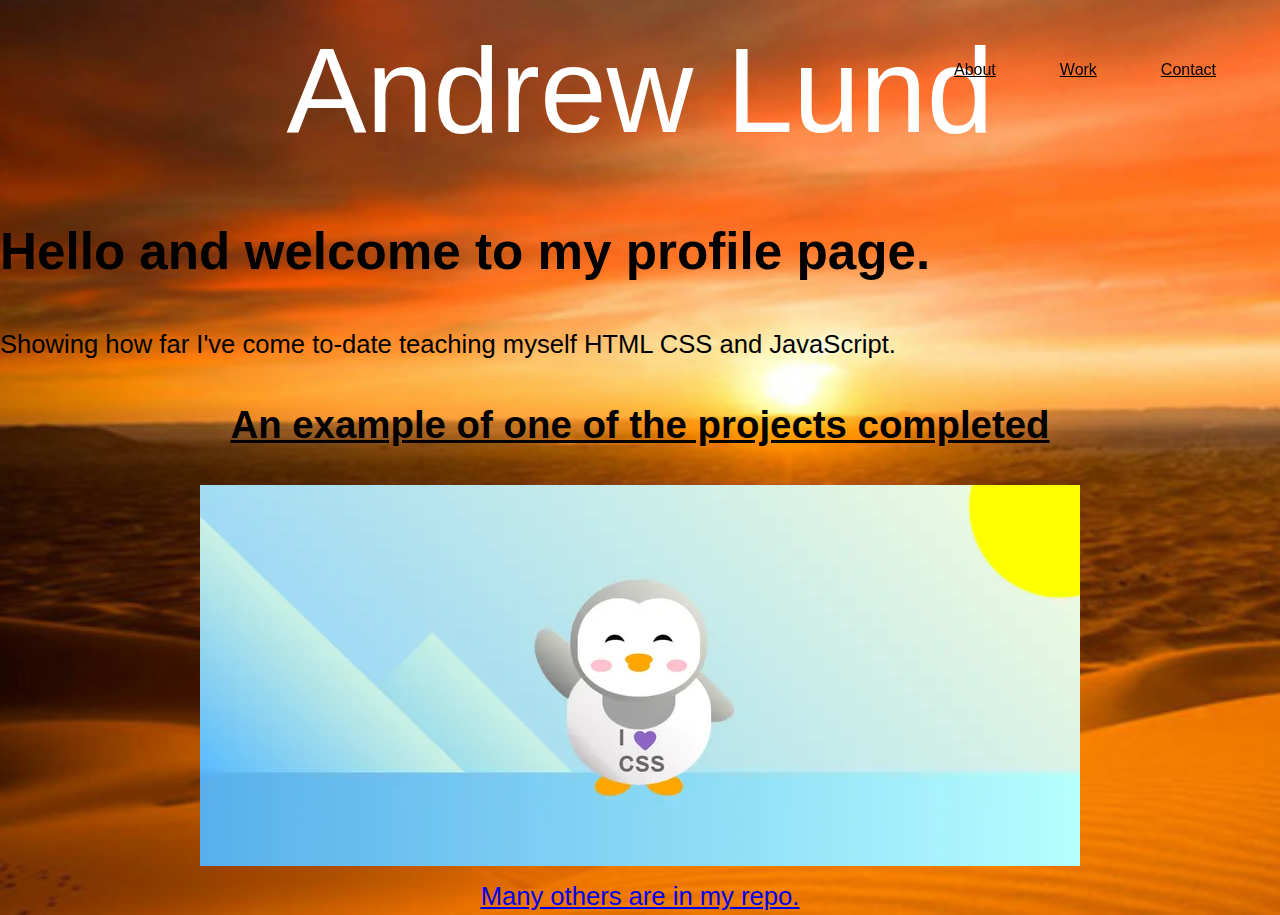
<file: Andy Lund Profile/index.html>
<!DOCTYPE html>
<html lang="en">
  <head>
  <meta charset="UTF-8">
  <meta name="viewport" content="width=device-width, initial-scale=1.0">
  <title>Andy Lund // Web Developer</title>
  <link rel="stylesheet" href="styles.css">
</head>
<body>
  <nav id="navbar" class="nav">
    <ul class="nav-list">
      <li>
        <a href="#welcome-section">About</a>
      </li>
      <li>
        <a href="#projects">Work</a>
      </li>
      <li>
        <a href="#contact">Contact</a>
      </li>
    </ul>
  </nav>
  <heading class="main-head">Andrew Lund</heading>
  <section id="welcome-section">
    <h1>Hello and welcome to my profile page.</h1>
    <p>Showing how far I've come to-date teaching myself HTML CSS and JavaScript.</p>
  </section>
  <section id="projects">
    <h2>An example of one of the projects completed</h2>
    <div class="project-tile">
      <img src="./images.jpg/v4u8ji8ygmszunmyy1uh.jpg" alt="Penguin">
      </div>
      <div><a id="profile-link" target="_blank" href="https://github.com/andrewplund/freeCodeCamp.git">Many others are in my repo.</a>
      </div>
  </section>
</body>
</html>
</file>
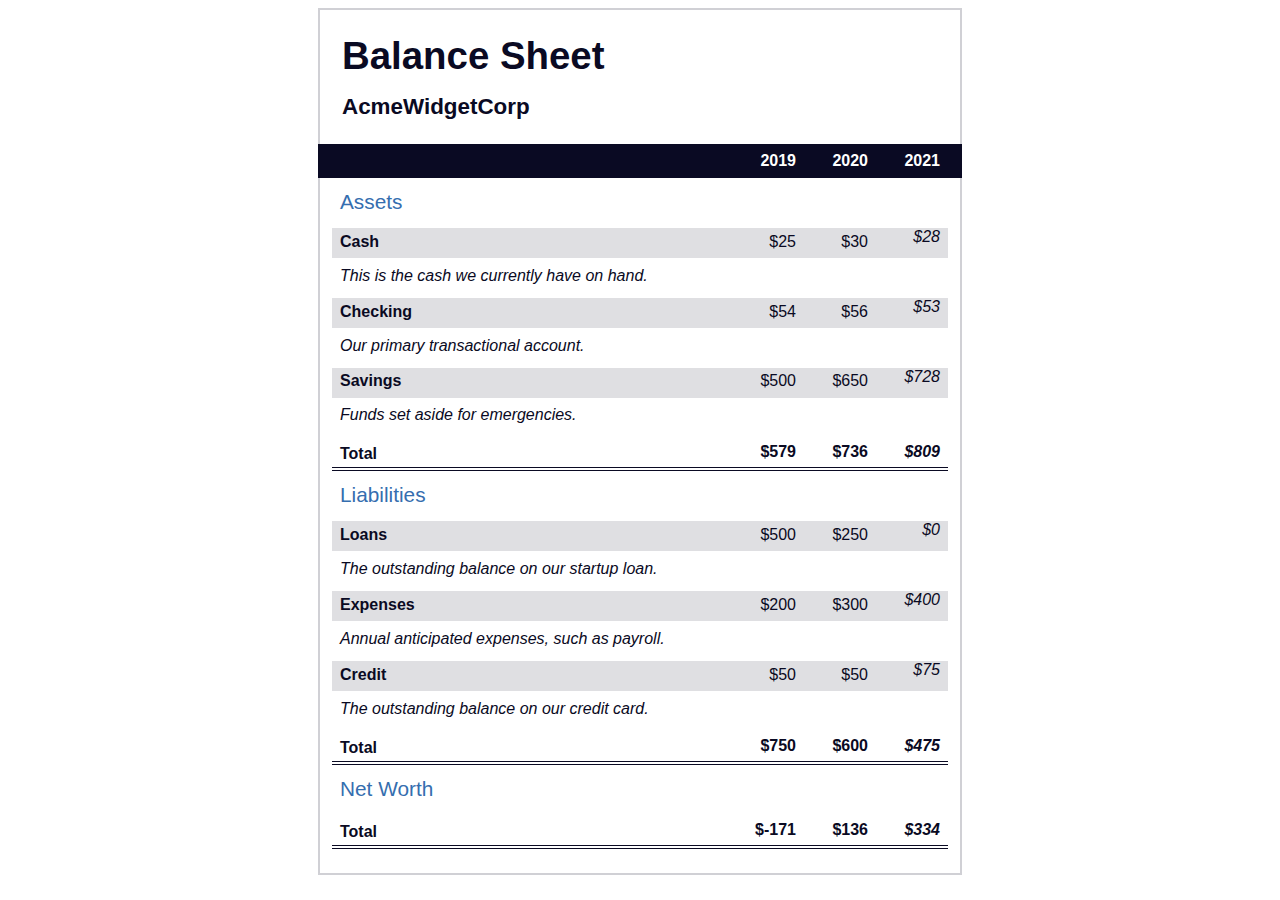
<file: Balance Sheet/index.html>
<!DOCTYPE html>
<html lang="en">
  <head>
    <meta charset="UTF-8">
    <meta name="viewport" content="width=device-width, initial-scale=1.0">
    <title>Balance Sheet</title>
    <link rel="stylesheet" href="./styles.css">
  </head>
  <body>
    <main>
      <section>
        <h1>
          <span class="flex">
            <span>AcmeWidgetCorp</span>
            <span>Balance Sheet</span>
          </span>
        </h1>
        <div id="years" aria-hidden="true">
          <span class="year">2019</span>
          <span class="year">2020</span>
          <span class="year">2021</span>
        </div>
        <div class="table-wrap">
          <table>
            <caption>Assets</caption>
            <thead>
              <tr>
                <td></td>
                <th><span class="sr-only year">2019</span></th>
                <th><span class="sr-only year">2020</span></th>
                <th class="current"><span class="sr-only year">2021</span></th>
              </tr>
            </thead>
            <tbody>
              <tr class="data">
                <th>Cash <span class="description">This is the cash we currently have on hand.</span></th>
                <td>$25</td>
                <td>$30</td>
                <td class="current">$28</td>
              </tr>
              <tr class="data">
                <th>Checking <span class="description">Our primary transactional account.</span></th>
                <td>$54</td>
                <td>$56</td>
                <td class="current">$53</td>
              </tr>
              <tr class="data">
                <th>Savings <span class="description">Funds set aside for emergencies.</span></th>
                <td>$500</td>
                <td>$650</td>
                <td class="current">$728</td>
              </tr>
              <tr class="total">
                <th>Total <span class="sr-only">Assets</span></th>
                <td>$579</td>
                <td>$736</td>
                <td class="current">$809</td>
              </tr>
            </tbody>
          </table>
          <table>
            <caption>Liabilities</caption>
            <thead>
              <tr>
              <td></td>
              <th><span class="sr-only">2019</span></th>
              <th><span class="sr-only">2020</span></th>
              <th><span class="sr-only">2021</span></th>
              </tr>
            </thead>
            <tbody>
              <tr class="data">
                <th>Loans <span class="description">The outstanding balance on our startup loan.</span></th>
                <td>$500</td>
                <td>$250</td>
                <td class="current">$0</td>
              </tr>
              <tr class="data">
                <th>Expenses <span class="description">Annual anticipated expenses, such as payroll.</span></th>
                <td>$200</td>
                <td>$300</td>
                <td class="current">$400</td>
              </tr>
              <tr class="data">
                <th>Credit <span class="description">The outstanding balance on our credit card.</span></th>
                <td>$50</td>
                <td>$50</td>
                <td class="current">$75</td>
              </tr>
              <tr class="total">
                <th>Total <span class="sr-only">Liabilities</span></th>
                <td>$750</td>
                <td>$600</td>
                <td class="current">$475</td>
              </tr>
            </tbody>
          </table>
          <table>
            <caption>Net Worth</caption>
            <thead>
              <tr>
              <td></td>
              <th><span class="sr-only">2019</span></th>
              <th><span class="sr-only">2020</span></th>
              <th><span class="sr-only">2021</span></th>
              </tr>
            </thead>
            <tbody>
              <tr class="total">
                <th>Total <span class="sr-only">Net Worth</span></th>
                <td>$-171</td>
                <td>$136</td>
                <td class="current">$334</td>
              </tr>
            </tbody>
          </table>
        </div>
      </section>
    </main>
  </body>
</html>
</file>
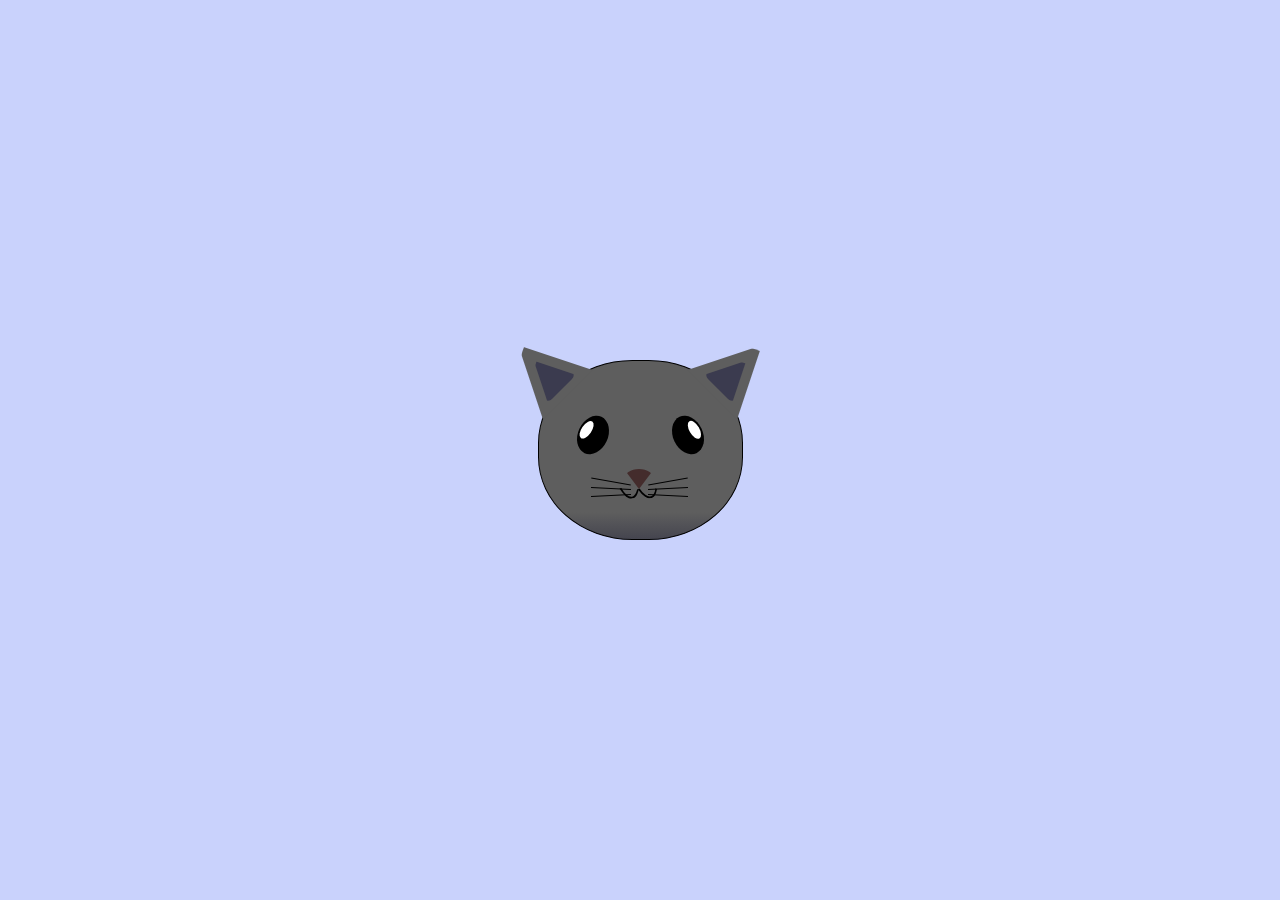
<file: Cat Painting/index.html>
<!DOCTYPE html>
<html lang="en">
<head>
    <meta charset="UTF-8">
    <title>fCC Cat Painting</title>
    <link rel="stylesheet" href="./styles.css">
</head>
<body>
    <main>
      <div class="cat-head">
        <div class="cat-ears">
          <div class="cat-left-ear">
            <div class="cat-left-inner-ear"></div>
          </div>
          <div class="cat-right-ear">
            <div class="cat-right-inner-ear"></div>
          </div>
        </div>

        <div class="cat-eyes">
          <div class="cat-left-eye">
            <div class="cat-left-inner-eye"></div>
          </div>
          <div class="cat-right-eye">
            <div class="cat-right-inner-eye"></div>
          </div>
        </div>
        
        <div class="cat-nose"></div>

        <div class="cat-mouth">
          <div class="cat-mouth-line-left"></div>
          <div class="cat-mouth-line-right"></div>
        </div>

        <div class="cat-whiskers">
          <div class="cat-whiskers-left">
            <div class="cat-whisker-left-top"></div>
            <div class="cat-whisker-left-middle"></div>
            <div class="cat-whisker-left-bottom"></div>
          </div>
          <div class="cat-whiskers-right">
            <div class="cat-whisker-right-top"></div>
            <div class="cat-whisker-right-middle"></div>
            <div class="cat-whisker-right-bottom"></div>
          </div>
        </div>

      </div>
    </main>
</body>
</html>
</file>
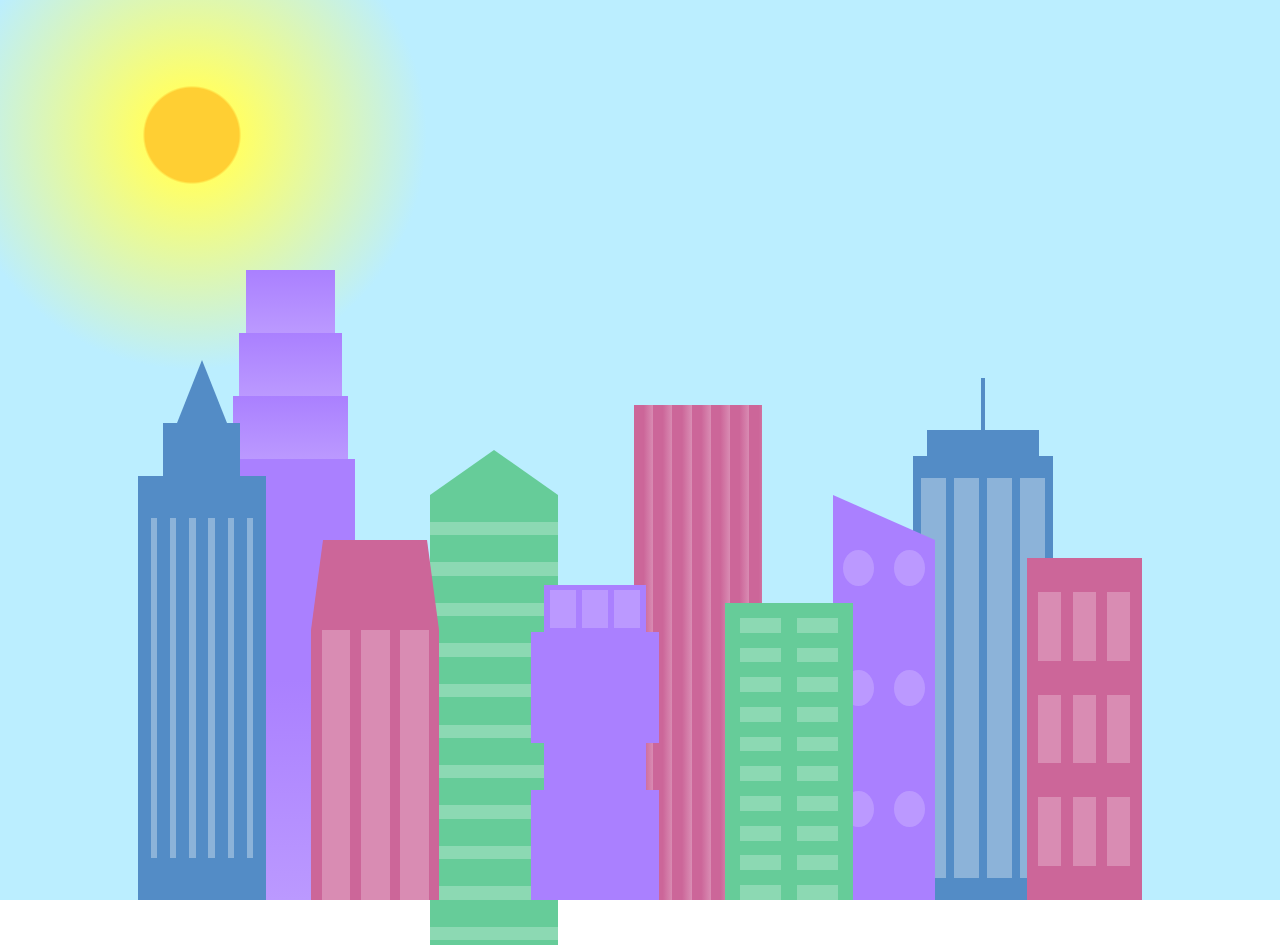
<file: City Skyline/index.html>
<!DOCTYPE html>
<html lang="en">    
  <head>
    <meta charset="UTF-8">
    <title>City Skyline</title>
    <link href="styles.css" rel="stylesheet" />   
  </head>

  <body>
    <div class="background-buildings sky">
      <div></div>
      <div></div>
      <div class="bb1 building-wrap">
        <div class="bb1a bb1-window"></div>
        <div class="bb1b bb1-window"></div>
        <div class="bb1c bb1-window"></div>
        <div class="bb1d"></div>
      </div>
      <div class="bb2">
        <div class="bb2a"></div>
        <div class="bb2b"></div>
      </div>
      <div class="bb3"></div>
      <div></div>
      <div class="bb4 building-wrap">
        <div class="bb4a"></div>
        <div class="bb4b"></div>
        <div class="bb4c window-wrap">
          <div class="bb4-window"></div>
          <div class="bb4-window"></div>
          <div class="bb4-window"></div>
          <div class="bb4-window"></div>
        </div>
      </div>
      <div></div>
      <div></div>
    </div>

    <div class="foreground-buildings">
      <div></div>
      <div></div>
      <div class="fb1 building-wrap">
        <div class="fb1a"></div>
        <div class="fb1b"></div>
        <div class="fb1c"></div>
      </div>
      <div class="fb2">
        <div class="fb2a"></div>
        <div class="fb2b window-wrap">
          <div class="fb2-window"></div>
          <div class="fb2-window"></div>
          <div class="fb2-window"></div>
        </div>
      </div>
      <div></div>
      <div class="fb3 building-wrap">
        <div class="fb3a window-wrap">
          <div class="fb3-window"></div>
          <div class="fb3-window"></div>
          <div class="fb3-window"></div>
        </div>
        <div class="fb3b"></div>
        <div class="fb3a"></div>
        <div class="fb3b"></div>
      </div>
      <div class="fb4">
        <div class="fb4a"></div>
        <div class="fb4b">
          <div class="fb4-window"></div>
          <div class="fb4-window"></div>
          <div class="fb4-window"></div>
          <div class="fb4-window"></div>
          <div class="fb4-window"></div>
          <div class="fb4-window"></div>
        </div>
      </div>
      <div class="fb5"></div>
      <div class="fb6"></div>
      <div></div>
      <div></div>
    </div>
  </body>
</html>
</file>
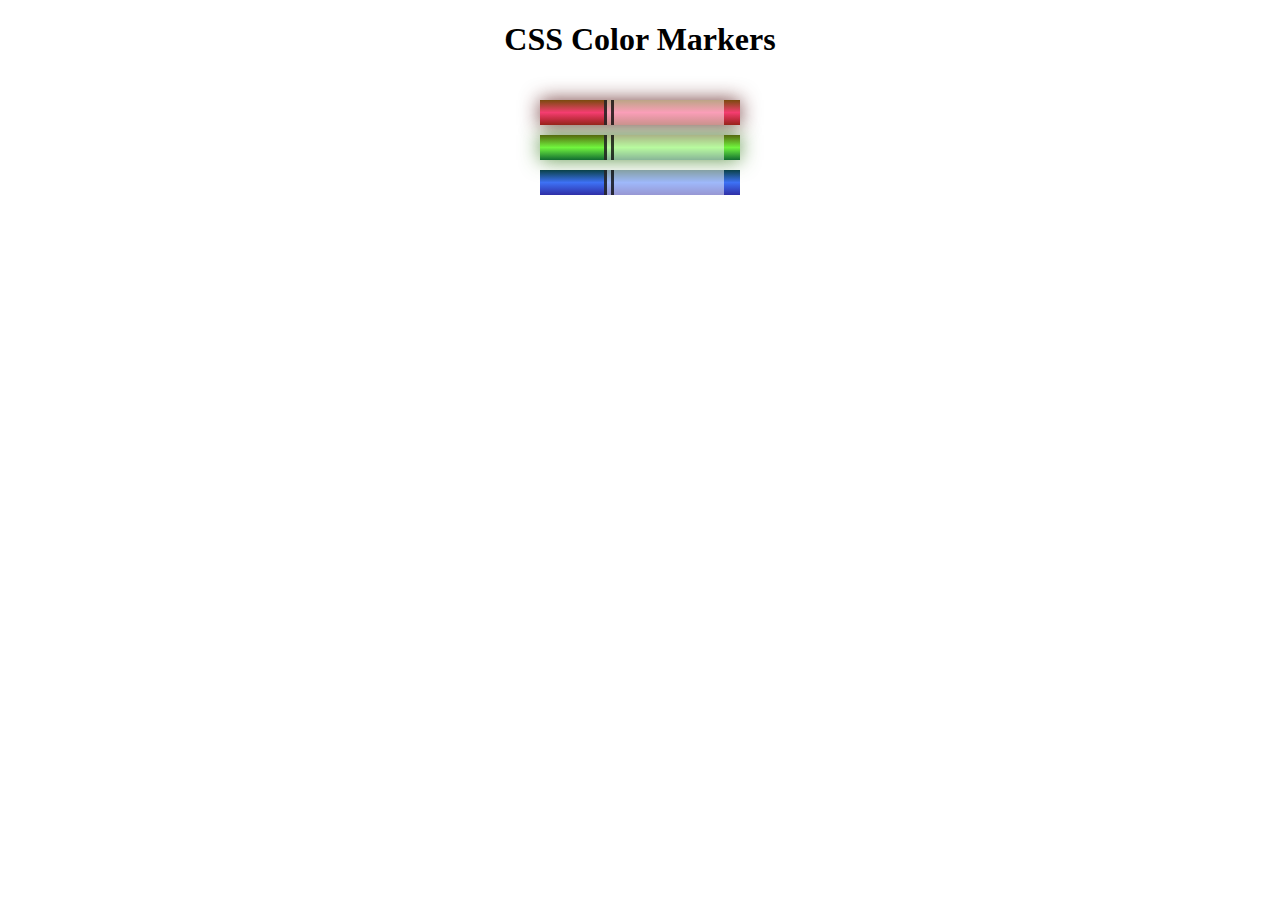
<file: Colored Markers/index.html>
<!DOCTYPE html>
<html lang="en">
  <head>
    <meta charset="utf-8">
    <meta name="viewport" content="width=device-width, initial-scale=1.0">
    <title>Colored Markers</title>
    <link rel="stylesheet" href="styles.css">
  </head>
  <body>
    <h1>CSS Color Markers</h1>
    <div class="container">
      <div class="marker red">
        <div class="cap"></div>
        <div class="sleeve"></div>
      </div>
      <div class="marker green">
        <div class="cap"></div>
        <div class="sleeve"></div>
      </div>
      <div class="marker blue">
        <div class="cap"></div>
        <div class="sleeve"></div>
      </div>
    </div>
  </body>
</html>
</file>
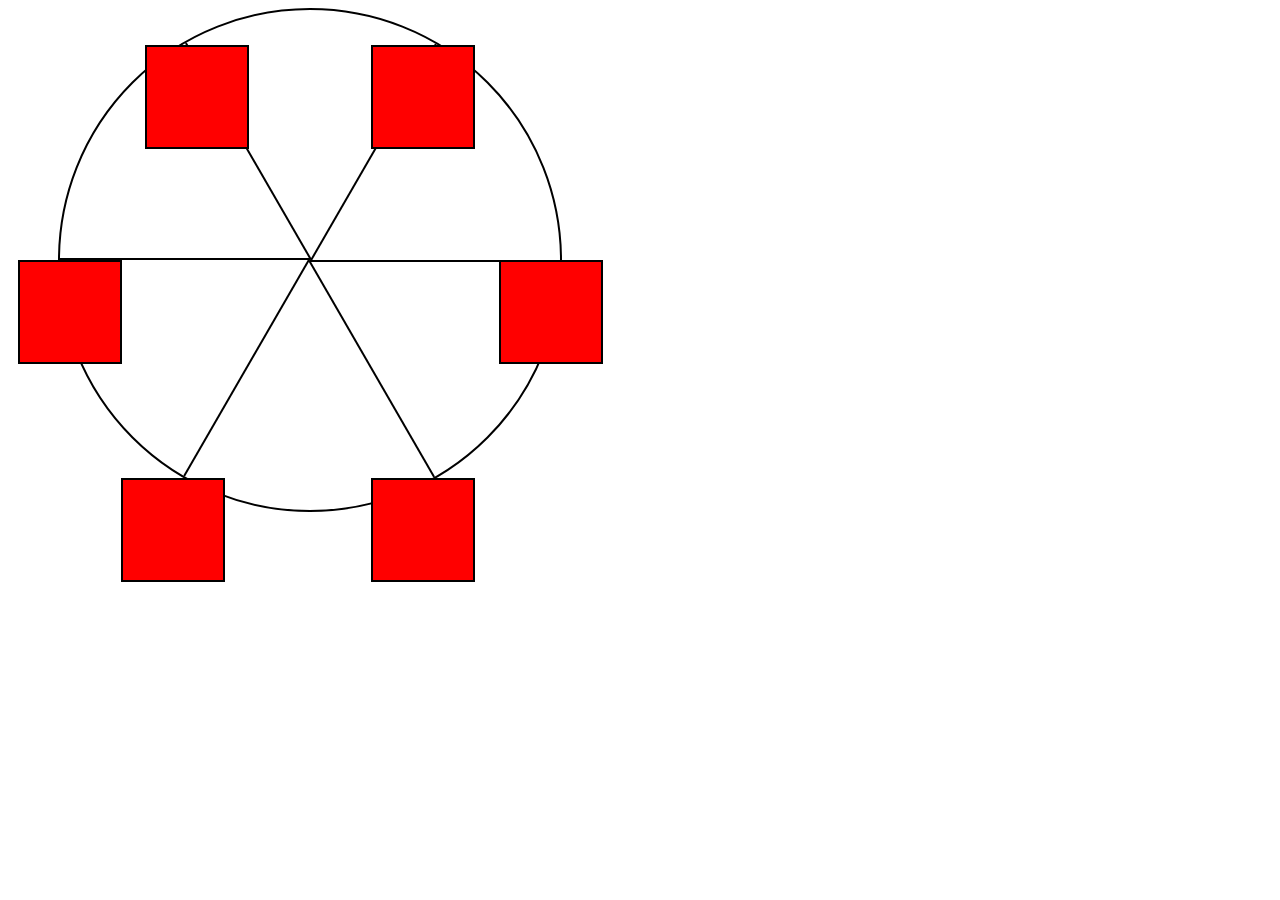
<file: Ferris Wheel/index.html>
<!DOCTYPE html>
<html lang="en">
  <head>
    <meta charset="UTF-8">
    <title>Ferris Wheel</title>
    <link rel="stylesheet" href="./styles.css">
  </head>
  <body>
    <div class="wheel">
      <span class="line"></span>
      <span class="line"></span>
      <span class="line"></span>
      <span class="line"></span>
      <span class="line"></span>
      <span class="line"></span>

      <div class="cabin"></div>
      <div class="cabin"></div>
      <div class="cabin"></div>
      <div class="cabin"></div>
      <div class="cabin"></div>
      <div class="cabin"></div>
    </div>
  </body>
</html>
</file>
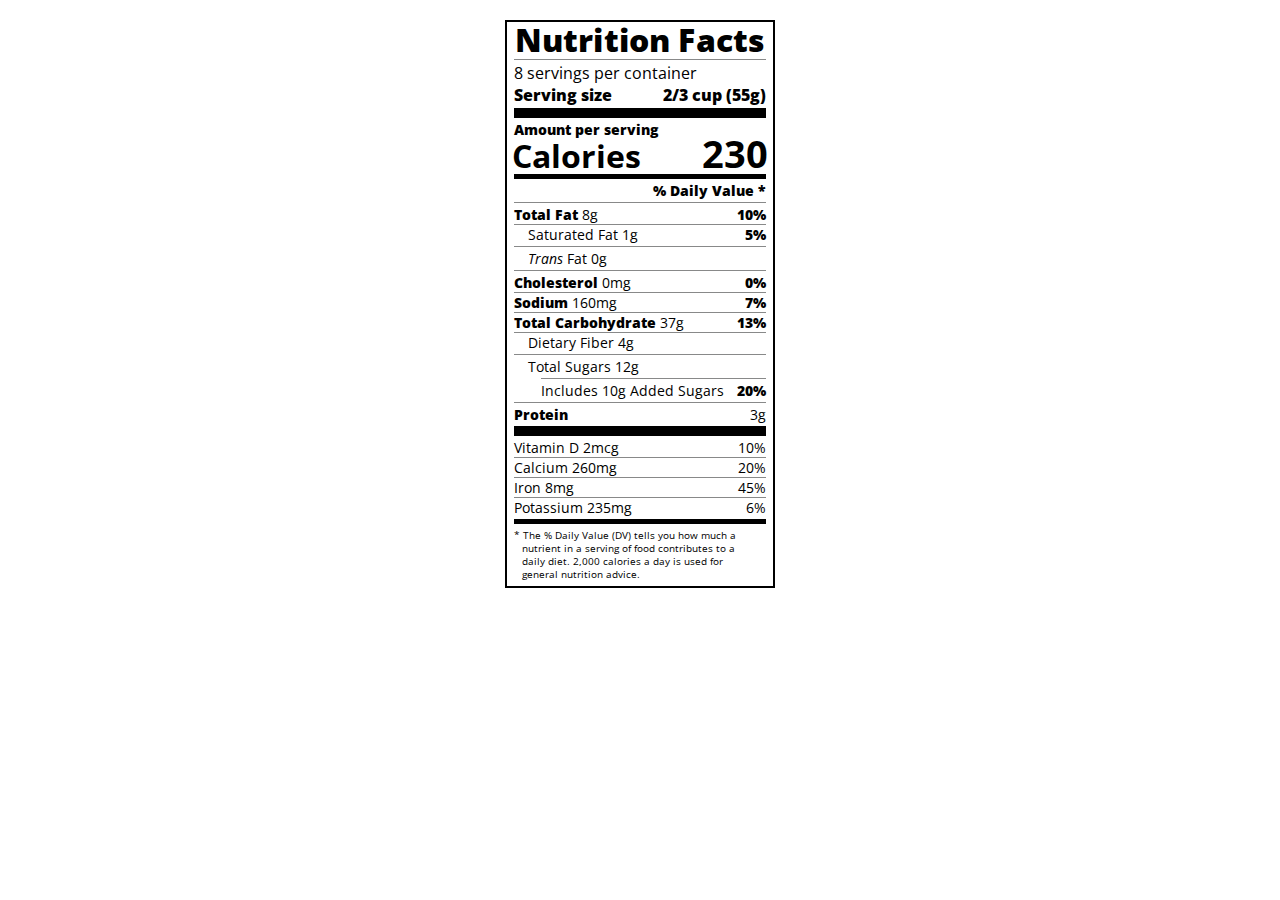
<file: Nutrition Label/index.html>
<!DOCTYPE html>
<html lang="en">

<head>
  <meta charset="UTF-8">
  <title>Nutrition Label</title>
  <link href="https://fonts.googleapis.com/css?family=Open+Sans:400,700,800" rel="stylesheet">
  <link href="./styles.css" rel="stylesheet">
</head>

<body>
  <div class="label">
    <header>
      <h1 class="bold">Nutrition Facts</h1>
      <div class="divider"></div>
      <p>8 servings per container</p>
      <p class="bold">Serving size <span>2/3 cup (55g)</span></p>
    </header>
    <div class="divider large"></div>
    <div class="calories-info">
      <div class="left-container">
        <h2 class="bold small-text">Amount per serving</h2>
        <p>Calories</p>
      </div>
      <span>230</span>
    </div>
    <div class="divider medium"></div>
    <div class="daily-value small-text">
      <p class="bold right no-divider">% Daily Value *</p>
      <div class="divider"></div>
      <p><span><span class="bold">Total Fat</span> 8g</span> <span class="bold">10%</span></p>
      <p class="indent no-divider">Saturated Fat 1g <span class="bold">5%</span></p>
      <div class="divider"></div>
      <p class="indent no-divider"><span><i>Trans</i> Fat 0g</span></p>
      <div class="divider"></div>
      <p><span><span class="bold">Cholesterol</span> 0mg</span> <span class="bold">0%</span></p>
      <p><span><span class="bold">Sodium</span> 160mg</span> <span class="bold">7%</span></p>
      <p><span><span class="bold">Total Carbohydrate</span> 37g</span> <span class="bold">13%</span></p>
      <p class="indent no-divider">Dietary Fiber 4g</p>
      <div class="divider"></div>
      <p class="indent no-divider">Total Sugars 12g</p>
      <div class="divider double-indent"></div>
      <p class="double-indent no-divider">Includes 10g Added Sugars <span class="bold">20%</span>
      <div class="divider"></div>
      <p class="no-divider"><span class="bold">Protein</span> 3g</p>
      <div class="divider large"></div>
      <p>Vitamin D 2mcg <span>10%</span></p>
      <p>Calcium 260mg <span>20%</span></p>
      <p>Iron 8mg <span>45%</span></p>
      <p class="no-divider">Potassium 235mg <span>6%</span></p>
    </div>
    <div class="divider medium"></div>
    <p class="note">* The % Daily Value (DV) tells you how much a nutrient in a serving of food contributes to a daily
      diet. 2,000 calories a day is used for general nutrition advice.</p>
  </div>
</body>
</html>
</file>
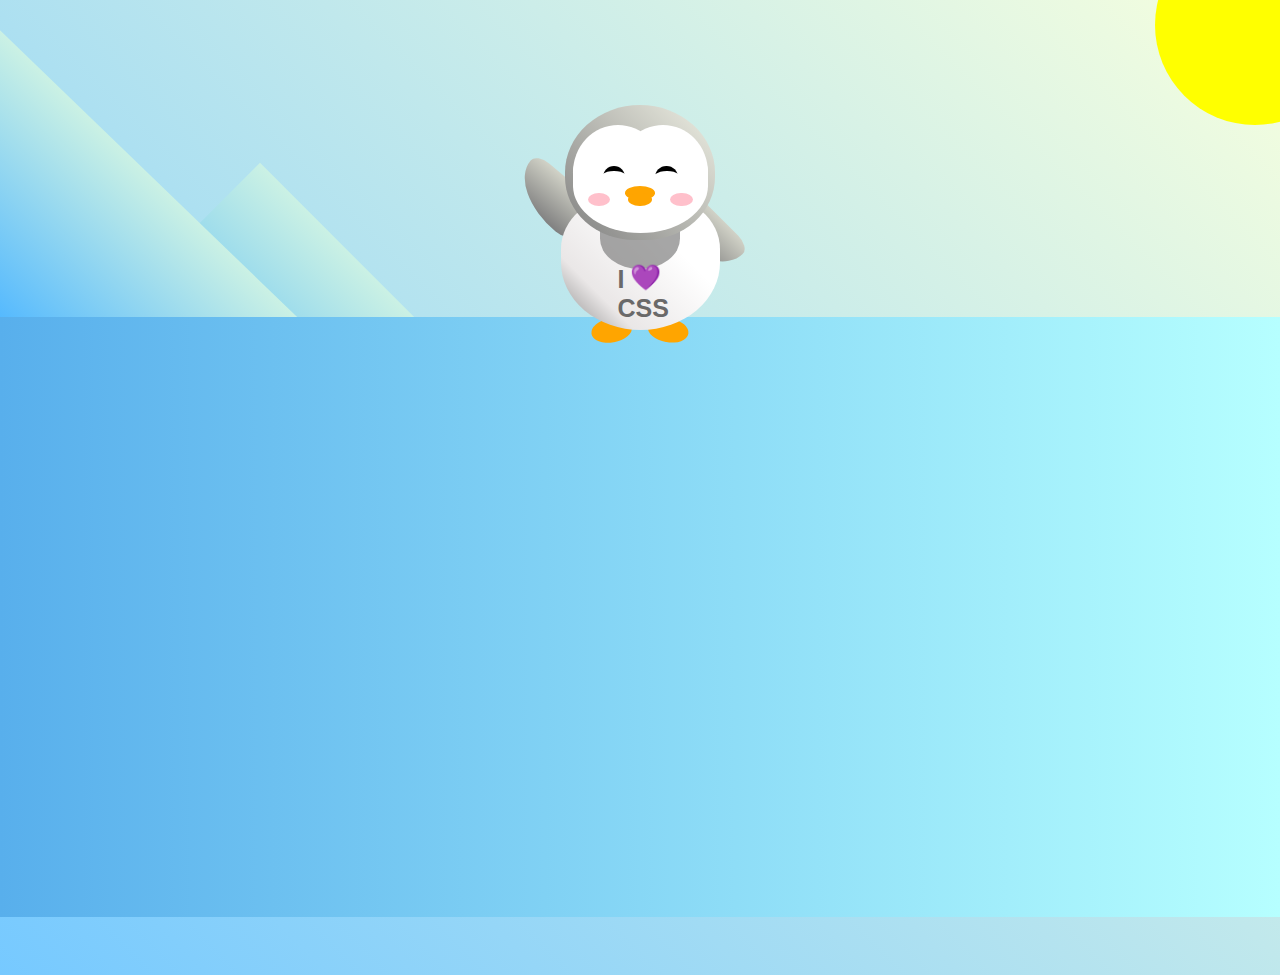
<file: Penguin/index.html>
<!DOCTYPE html>
<html lang="en">
  <head>
    <meta charset="UTF-8" />
    <link rel="stylesheet" href="./styles.css" />
    <title>Penguin</title>
    <meta name="viewport" content="width=device-width, initial-scale=1.0" />
  </head>

  <body>
    <div class="left-mountain"></div>
    <div class="back-mountain"></div>
    <div class="sun"></div>
    <div class="penguin">
      <div class="penguin-head">
        <div class="face left"></div>
        <div class="face right"></div>
        <div class="chin"></div>
        <div class="eye left">
          <div class="eye-lid"></div>
        </div>
        <div class="eye right">
          <div class="eye-lid"></div>
        </div>
        <div class="blush left"></div>
        <div class="blush right"></div>
        <div class="beak top"></div>
        <div class="beak bottom"></div>
      </div>
      <div class="shirt">
        <div>💜</div>
        <p>I CSS</p>
      </div> 
      <div class="penguin-body">
        <div class="arm left"></div>
        <div class="arm right"></div>
        <div class="foot left"></div>
        <div class="foot right"></div>
      </div>
    </div>

    <div class="ground"></div>
  </body>
</html>
</file>
<file: Andy Lund Profile/styles.css>
body {
  font-family: Arial, Helvetica, sans-serif;
  font-size: 1.6rem;
  line-height: 1.5;
  text-align: center;
  color: black;
  margin: 0;
}

.nav-list {
  display: flex;
  margin-right: 2rem;
  list-style: none;
  justify-content: space-between;
}
.nav {
  display: flex;
  justify-content: flex-end;
  position: fixed;
  top: 0;
  left: 0;
  width: 100%;
  z-index: 10;
  flex-wrap: nowrap;
  flex-direction: row;
}
.nav-list a {
  display: inline-block;
  font-size: 16px;
  padding: 2rem;
  color: black;
}

.nav-list a:hover {
  background: grey;
}

#welcome-section {
  text-align: left;
}
html {
  min-height: 100%;
  background-image: url(./images.jpg/Desert-Safari-over-Sunset-and-Beach.jpg);
  background-size: cover;
}
.main-head {
  margin: 100px;
  font-size: 120px;
  color: white;
}
#projects {
  text-decoration: underline;
}
@media screen and (max-width: 600px) {
  body {
    background-color: olive;
  }
}
</file>
<file: Balance Sheet/styles.css>
span[class~="sr-only"] {
  border: 0 !important;
  clip: rect(1px, 1px, 1px, 1px) !important;
  clip-path: inset(50%) !important;
  height: 1px !important;
  width: 1px !important;
  position: absolute !important;
  overflow: hidden !important;
  white-space: nowrap !important;
  padding: 0 !important;
  margin: -1px !important;
}

html {
  box-sizing: border-box;
}

body {
  font-family: sans-serif;
  color: #0a0a23;
}

h1 {
  max-width: 37.25rem;
  margin: 0 auto;
  padding: 1.5rem 1.25rem;
}

h1 .flex {
  display: flex;
  flex-direction: column-reverse;
  gap: 1rem;
}

h1 .flex span:first-of-type {
  font-size: 0.7em;
}

h1 .flex span:last-of-type {
  font-size: 1.2em;
}

section {
  max-width: 40rem;
  margin: 0 auto;
  border: 2px solid #d0d0d5;
}

#years {
  display: flex;
  justify-content: flex-end;
  position: sticky;
  z-index: 999;
  top: 0;
  background: #0a0a23;
  color: #fff;
  padding: 0.5rem calc(1.25rem + 2px) 0.5rem 0;
  margin: 0 -2px;
}

#years span[class] {
  font-weight: bold;
  width: 4.5rem;
  text-align: right;
}

.table-wrap {
  padding: 0 0.75rem 1.5rem 0.75rem;
}

table {
  border-collapse: collapse;
  border: 0;
  width: 100%;
  position: relative;
  margin-top: 3rem;
}

table caption {
  color: #356eaf;
  font-size: 1.3em;
  font-weight: normal;
  position: absolute;
  top: -2.25rem;
  left: 0.5rem;
}

tbody td {
  width: 100vw;
  min-width: 4rem;
  max-width: 4rem;
}

tbody th {
  width: calc(100% - 12rem);
}

tr[class="total"] {
  border-bottom: 4px double #0a0a23;
  font-weight: bold;
}

tr[class="total"] th {
  text-align: left;
  padding: 0.5rem 0 0.25rem 0.5rem;
}

tr.total td {
  text-align: right;
  padding: 0 0.25rem;
}

tr.total td:nth-of-type(3) {
  padding-right: 0.5rem;
}

tr.total:hover {
  background-color: #99c9ff;
}

td.current {
  font-style: italic;
}

tr.data {
  background-image: linear-gradient(to bottom, #dfdfe2 1.845rem, white 1.845rem);
}

tr.data th {
  text-align: left;
  padding-top: 0.3rem;
  padding-left: 0.5rem;
}

tr.data th .description {
  display: block;
  font-weight: normal;
  font-style: italic;
  padding: 1rem 0 0.75rem;
  margin-right: -13.5rem;
}

tr.data td {
  vertical-align: top;
  text-align: right;
  padding: 0.3rem 0.25rem 0; 
}
tr.data td:last-of-type {
  padding: 0 0.5rem 0 0;
  }
</file>
<file: Cat Painting/styles.css>
* {
  box-sizing: border-box;
}

body {
  background-color: #c9d2fc;
}

.cat-head {
  position: absolute;
  right: 0;
  left: 0;
  top: 0;
  bottom: 0;
  margin: auto;
  background: linear-gradient(#5e5e5e 85%, #45454f 100%);
  width: 205px;
  height: 180px;
  border: 1px solid #000;
  border-radius: 46%;
}

.cat-left-ear {
  position: absolute;
  top: -26px;
  left: -31px;
  z-index: 1;
  border-top-left-radius: 90px;
  border-top-right-radius: 10px;
  transform: rotate(-45deg);
  border-left: 35px solid transparent;
  border-right: 35px solid transparent;
  border-bottom: 70px solid #5e5e5e;
}

.cat-right-ear {
  position: absolute;
  top: -26px;
  left: 163px;
  z-index: 1;
  transform: rotate(45deg);
  border-top-left-radius: 90px;
  border-top-right-radius: 10px;
  border-left: 35px solid transparent;
  border-right: 35px solid transparent;
  border-bottom: 70px solid #5e5e5e;
}

.cat-left-inner-ear {
  position: absolute;
  top: 22px;
  left: -20px;
  border-top-left-radius: 90px;
  border-top-right-radius: 10px;
  border-bottom-right-radius: 40%;
  border-bottom-left-radius: 40%;
  border-left: 20px solid transparent;
  border-right: 20px solid transparent;
  border-bottom: 40px solid #3b3b4f;
}

.cat-right-inner-ear {
  position: absolute;
  top: 22px;
  left: -20px;
  border-top-left-radius: 90px;
  border-top-right-radius: 10px;
  border-bottom-right-radius: 40%;
  border-bottom-left-radius: 40%;
  border-left: 20px solid transparent;
  border-right: 20px solid transparent;
  border-bottom: 40px solid #3b3b4f;
}

.cat-left-eye {
  position: absolute;
  top: 54px;
  left: 39px;
  border-radius: 60%;
  transform: rotate(25deg);
  width: 30px;
  height: 40px;
  background-color: #000;
}

.cat-right-eye {
  position: absolute;
  top: 54px;
  left: 134px;
  border-radius: 60%;
  transform: rotate(-25deg);
  width: 30px;
  height: 40px;
  background-color: #000;
}

.cat-left-inner-eye {
  position: absolute;
  top: 8px;
  left: 2px;
  width: 10px;
  height: 20px;
  transform: rotate(10deg);
  background-color: #fff;
  border-radius: 60%;
}

.cat-right-inner-eye {
  position: absolute;
  top: 8px;
  left: 18px;
  transform: rotate(-5deg);
  width: 10px;
  height: 20px;
  background-color: #fff;
  border-radius: 60%;
}

.cat-nose {
  position: absolute;
  top: 108px;
  left: 85px;
  border-top-left-radius: 50%;
  border-bottom-right-radius: 50%;
  border-bottom-left-radius: 50%;
  transform: rotate(180deg);
  border-left: 15px solid transparent;
  border-right: 15px solid transparent;
  border-bottom: 20px solid #442c2c;
}

.cat-mouth div {
  width: 30px;
  height: 50px;
  border: 2px solid #000;
  border-radius: 190%/190px 150px 0 0;
  border-color: black transparent transparent transparent;
}

.cat-mouth-line-left {
  position: absolute;
  top: 88px;
  left: 74px;
  transform: rotate(170deg);
}

.cat-mouth-line-right {
  position: absolute;
  top: 88px;
  left: 91px;
  transform: rotate(165deg);
}

.cat-whiskers-left div {
  width: 40px;
  height: 1px;
  background-color: #000;
}

.cat-whiskers-right div {
  width: 40px;
  height: 1px;
  background-color: #000;
}

.cat-whisker-left-top {
  position: absolute;
  top: 120px;
  left: 52px;
  transform: rotate(10deg);
}

.cat-whisker-left-middle {
  position: absolute;
  top: 127px;
  left: 52px;
  transform: rotate(3deg);
}

.cat-whisker-left-bottom {
  position: absolute;
  top: 134px;
  left: 52px;
  transform: rotate(-3deg);
}

.cat-whisker-right-top {
  position: absolute;
  top: 120px;
  left: 109px;
  transform: rotate(-10deg);
}

.cat-whisker-right-middle {
  position: absolute;
  top: 127px;
  left: 109px;
  transform: rotate(-3deg);
}

.cat-whisker-right-bottom {
  position: absolute;
  top: 134px;
  left: 109px;
transform: rotate(3deg);  
}
</file>
<file: City Skyline/styles.css>
:root {
  --building-color1: #aa80ff;
  --building-color2: #66cc99;
  --building-color3: #cc6699;
  --building-color4: #538cc6;
  --window-color1: #bb99ff;
  --window-color2: #8cd9b3;
  --window-color3: #d98cb3;
  --window-color4: #8cb3d9;
}

* {
  box-sizing: border-box;
}

body {
  height: 100vh;
  margin: 0;
  overflow: hidden;
}

.background-buildings, .foreground-buildings {
  width: 100%;
  height: 100%;
  display: flex;
  align-items: flex-end;
  justify-content: space-evenly;
  position: absolute;
  top: 0;
}

.building-wrap {
  display: flex;
  flex-direction: column;
  align-items: center;
}

.window-wrap {
  display: flex;
  align-items: center;
  justify-content: space-evenly;
}

.sky {
  background: radial-gradient(
      closest-corner circle at 15% 15%,
      #ffcf33,
      #ffcf33 20%,
      #ffff66 21%,
      #bbeeff 100%
    );
}

/* BACKGROUND BUILDINGS - "bb" stands for "background building" */
.bb1 {
  width: 10%;
  height: 70%;
}

.bb1a {
  width: 70%;
}
  
.bb1b {
  width: 80%;
}
  
.bb1c {
  width: 90%;
}

.bb1d {
  width: 100%;
  height: 70%;
  background: linear-gradient(
      var(--building-color1) 50%,
      var(--window-color1)
    );
}

.bb1-window {
  height: 10%;
  background: linear-gradient(
      var(--building-color1),
      var(--window-color1)
    );
}

.bb2 {
  width: 10%;
  height: 50%;
}

.bb2a {
  border-bottom: 5vh solid var(--building-color2);
  border-left: 5vw solid transparent;
  border-right: 5vw solid transparent;
}

.bb2b {
  width: 100%;
  height: 100%;
  background: repeating-linear-gradient(
      var(--building-color2),
      var(--building-color2) 6%,
      var(--window-color2) 6%,
      var(--window-color2) 9%
    );
}

.bb3 {
  width: 10%;
  height: 55%;
  background: repeating-linear-gradient(
      90deg,
      var(--building-color3),
      var(--building-color3),
      var(--window-color3) 15%
    );
}

.bb4 {
  width: 11%;
  height: 58%;
}

.bb4a {
  width: 3%;
  height: 10%;
  background-color: var(--building-color4);
}

.bb4b {
  width: 80%;
  height: 5%;
  background-color: var(--building-color4);
}
  
.bb4c {
  width: 100%;
  height: 85%;
  background-color: var(--building-color4);
}

.bb4-window {
  width: 18%;
  height: 90%;
  background-color: var(--window-color4);
}

/* FOREGROUND BUILDINGS - "fb" stands for "foreground building" */
.fb1 {
  width: 10%;
  height: 60%;
}

.fb1a {
  border-bottom: 7vh solid var(--building-color4);
  border-left: 2vw solid transparent;
  border-right: 2vw solid transparent;
}

.fb1b {
  width: 60%;
  height: 10%;
  background-color: var(--building-color4);
}
  
.fb1c {
  width: 100%;
  height: 80%;
  background: repeating-linear-gradient(
      90deg,
      var(--building-color4),
      var(--building-color4) 10%,
      transparent 10%,
      transparent 15%
    ),
    repeating-linear-gradient(
      var(--building-color4),
      var(--building-color4) 10%,
      var(--window-color4) 10%,
      var(--window-color4) 90%
    );
}

.fb2 {
  width: 10%;
  height: 40%;
}

.fb2a {
  width: 100%;
  border-bottom: 10vh solid var(--building-color3);
  border-left: 1vw solid transparent;
  border-right: 1vw solid transparent;
}

.fb2b {
  width: 100%;
  height: 75%;
  background-color: var(--building-color3);
}

.fb2-window {
  width: 22%;
  height: 100%;
  background-color: var(--window-color3);
}

.fb3 {
  width: 10%;
  height: 35%;
}
  
.fb3a {
  width: 80%;
  height: 15%;
  background-color: var(--building-color1);
}
  
.fb3b {
  width: 100%;
  height: 35%;
  background-color: var(--building-color1);
}

.fb3-window {
  width: 25%;
  height: 80%;
  background-color: var(--window-color1);
}

.fb4 {
  width: 8%;
  height: 45%;
  position: relative;
  left: 10%;
}

.fb4a {
  border-top: 5vh solid transparent;
  border-left: 8vw solid var(--building-color1);
}

.fb4b {
  width: 100%;
  height: 89%;
  background-color: var(--building-color1);
  display: flex;
  flex-wrap: wrap;
}

.fb4-window {
  width: 30%;
  height: 10%;
  border-radius: 50%;
  background-color: var(--window-color1);
  margin: 10%;
}

.fb5 {
  width: 10%;
  height: 33%;
  position: relative;
  right: 10%;
  background: repeating-linear-gradient(
      var(--building-color2),
      var(--building-color2) 5%,
      transparent 5%,
      transparent 10%
    ),
    repeating-linear-gradient(
      90deg,
      var(--building-color2),
      var(--building-color2) 12%,
      var(--window-color2) 12%,
      var(--window-color2) 44%
    );
}

.fb6 {
  width: 9%;
  height: 38%;
  background: repeating-linear-gradient(
      90deg,
      var(--building-color3),
      var(--building-color3) 10%,
      transparent 10%,
      transparent 30%
    ),
    repeating-linear-gradient(
      var(--building-color3),
      var(--building-color3) 10%,
      var(--window-color3) 10%,
      var(--window-color3) 30%
    );
}

@media (max-width: 1000px) {
  :root {
    --building-color1: #000;
    --building-color2: #000;
    --building-color3: #000;
    --building-color4: #000;
    --window-color1: #777;
    --window-color2: #777;
    --window-color3: #777;
    --window-color4: #777;
  }
  .sky {
    background: radial-gradient(
        closest-corner circle at 15% 15%,
        #ccc,
        #ccc 20%,
        #445 21%,
        #223 100%
      );
  }
}
</file>
<file: Colored Markers/styles.css>
h1 {
  text-align: center;
}

.container {
  background-color: rgb(255, 255, 255);
  padding: 10px 0;
}

.marker {
  width: 200px;
  height: 25px;
  margin: 10px auto;
}

.cap {
  width: 60px;
  height: 25px;
}

.sleeve {
  width: 110px;
  height: 25px;
  background-color: rgba(255, 255, 255, 0.5);
  border-left: 10px double rgba(0, 0, 0, 0.75);
}

.cap, .sleeve {
  display: inline-block;
}

.red {
  background: linear-gradient(rgb(122, 74, 14), rgb(245, 62, 113), rgb(162, 27, 27));
  box-shadow: 0 0 20px 0 rgba(83, 14, 14, 0.8);
}

.green {
  background: linear-gradient(#55680D, #71F53E, #116C31);
  box-shadow: 0 0 20px 0 #3B7E20CC;
}

.blue {
  background: linear-gradient(hsl(186, 76%, 16%), hsl(223, 90%, 60%), hsl(240, 56%, 42%));
  box-shadow: hsla(223, 59%, 31%, 0.8);
}
</file>
<file: Ferris Wheel/styles.css>
.wheel {
  border: 2px solid black;
  border-radius: 50%;
  margin-left: 50px;
  position: absolute;
  height: 55vw;
  width: 55vw;
  max-width: 500px;
  max-height: 500px;
  animation-name: wheel;
  animation-duration: 10s;
  animation-iteration-count: infinite;
  animation-timing-function: linear;
}

.line {
  background-color: black;
  width: 50%;
  height: 2px;
  position: absolute;
  top: 50%;
  left: 50%;
  transform-origin: 0% 0%;
}

.line:nth-of-type(2) {
  transform: rotate(60deg);
}
.line:nth-of-type(3) {
  transform: rotate(120deg);
}
.line:nth-of-type(4) {
  transform: rotate(180deg);
}
.line:nth-of-type(5) {
  transform: rotate(240deg);
}
.line:nth-of-type(6) {
  transform: rotate(300deg);
}

.cabin {
  background-color: red;
  width: 20%;
  height: 20%;
  position: absolute;
  border: 2px solid;
  transform-origin: 50% 0%;
  animation: cabins 10s ease-in-out infinite;
}

.cabin:nth-of-type(1) {
  right: -8.5%;
  top: 50%;
}
.cabin:nth-of-type(2) {
  right: 17%;
  top: 93.5%;
}
.cabin:nth-of-type(3) {
  right: 67%;
  top: 93.5%;
}
.cabin:nth-of-type(4) {
  left: -8.5%;
  top: 50%;
}
.cabin:nth-of-type(5) {
  left: 17%;
  top: 7%;
}
.cabin:nth-of-type(6) {
  right: 17%;
  top: 7%;
}

@keyframes wheel {
   0% {
     transform: rotate(0deg);
   }
   100% {
     transform: rotate(360deg);
   }
}

@keyframes cabins {
  0% {
    transform: rotate(0deg);
  }
  25% {
    background-color: yellow;
  }
  50% {
    background-color: purple;
  }
  75% {
    background-color: yellow;
  }
  100% {
    transform: rotate(-360deg);
  }
}
</file>
<file: Nutrition Label/styles.css>
* {
  box-sizing: border-box;
}

html {
  font-size: 16px;
}

body {
  font-family: 'Open Sans', sans-serif;
}

.label {
  border: 2px solid black;
  width: 270px;
  margin: 20px auto;
  padding: 0 7px;
}

header h1 {
  text-align: center;
  margin: -4px 0;
  letter-spacing: 0.15px
}

p {
  margin: 0;
  display: flex;
  justify-content: space-between;
}

.divider {
  border-bottom: 1px solid #888989;
  margin: 2px 0;
}

.bold {
  font-weight: 800;
}

.large {
  height: 10px;
}

.large, .medium {
  background-color: black;
  border: 0;
}

.medium {
  height: 5px;
}

.small-text {
  font-size: 0.85rem;
}


.calories-info {
  display: flex;
  justify-content: space-between;
  align-items: flex-end;
}

.calories-info h2 {
  margin: 0;
}

.left-container p {
  margin: -5px -2px;
  font-size: 2em;
  font-weight: 700;
}

.calories-info span {
  margin: -7px -2px;
  font-size: 2.4em;
  font-weight: 700;
}

.right {
  justify-content: flex-end;
}

.indent {
  margin-left: 1em;
}

.double-indent {
  margin-left: 2em;
}

.daily-value p:not(.no-divider) {
  border-bottom: 1px solid #888989;
}

.note {
  font-size: 0.6rem;
  margin: 5px 0;
  padding: 0 8px;
  text-indent: -8px;
}
</file>
<file: Penguin/styles.css>
:root {
  --penguin-face: white;
  --penguin-picorna: orange;
  --penguin-skin: gray;
}

body {
  background: linear-gradient(45deg, rgb(118, 201, 255), rgb(247, 255, 222));
  margin: 0;
  padding: 0;
  width: 100%;
  height: 100vh;
  overflow: hidden;
}

.left-mountain {
  width: 300px;
  height: 300px;
  background: linear-gradient(rgb(203, 241, 228), rgb(80, 183, 255));
  position: absolute;
  transform: skew(0deg, 44deg);
  z-index: 2;
  margin-top: 100px;
}

.back-mountain {
  width: 300px;
  height: 300px;
  background: linear-gradient(rgb(203, 241, 228), rgb(47, 170, 255));
  position: absolute;
  z-index: 1;
  transform: rotate(45deg);
  left: 110px;
  top: 225px;
}

.sun {
  width: 200px;
  height: 200px;
  background-color: yellow;
  position: absolute;
  border-radius: 50%;
  top: -75px;
  right: -75px;
}

.penguin {
  width: 300px;
  height: 300px;
  margin: auto;
  margin-top: 75px;
  z-index: 4;
  position: relative;
  transition: transform 1s ease-in-out 0ms;
}

.penguin * {
  position: absolute;
}

.penguin:active {
  transform: scale(1.5);
  cursor: not-allowed;
}

.penguin-head {
  width: 50%;
  height: 45%;
  background: linear-gradient(
    45deg,
    var(--penguin-skin),
    rgb(239, 240, 228)
  );
  border-radius: 70% 70% 65% 65%;
  top: 10%;
  left: 25%;
  z-index: 1;
}

.face {
  width: 60%;
  height: 70%;
  background-color: var(--penguin-face);
  border-radius: 70% 70% 60% 60%;
  top: 15%;
}

.face.left {
  left: 5%;
}

.face.right {
  right: 5%;
}

.chin {
  width: 90%;
  height: 70%;
  background-color: var(--penguin-face);
  top: 25%;
  left: 5%;
  border-radius: 70% 70% 100% 100%;
}

.eye {
  width: 15%;
  height: 17%;
  background-color: black;
  top: 45%;
  border-radius: 50%;
}

.eye.left {
  left: 25%;
}

.eye.right {
  right: 25%;
}

.eye-lid {
  width: 150%;
  height: 100%;
  background-color: var(--penguin-face);
  top: 25%;
  left: -23%;
  border-radius: 50%;
}

.blush {
  width: 15%;
  height: 10%;
  background-color: pink;
  top: 65%;
  border-radius: 50%;
}

.blush.left {
  left: 15%;
}

.blush.right {
  right: 15%;
}

.beak {
  height: 10%;
  background-color: var(--penguin-picorna);
  border-radius: 50%;
}

.beak.top {
  width: 20%;
  top: 60%;
  left: 40%;
}

.beak.bottom {
  width: 16%;
  top: 65%;
  left: 42%;
}

.shirt {
  font: bold 25px Helvetica, sans-serif;
  top: 165px;
  left: 127.5px;
  z-index: 1;
  color: #6a6969;
}

.shirt div {
  font-weight:  initial;
  top: 22.5px;
  left: 12px;
}

.penguin-body {
  width: 53%;
  height: 45%;
  background: linear-gradient(
    45deg,
    rgb(134, 133, 133) 0%,
    rgb(234, 231, 231) 25%,
    white 67%
  );
  border-radius: 80% 80% 100% 100%;
  top: 40%;
  left: 23.5%;
}

.penguin-body::before {
  content: "";
  position: absolute;
  width: 50%;
  height: 45%;
  background-color: var(--penguin-skin);
  top: 10%;
  left: 25%;
  border-radius: 0% 0% 100% 100%;
  opacity: 70%;
}

.arm {
  width: 30%;
  height: 60%;
  background: linear-gradient(
    90deg,
    var(--penguin-skin),
    rgb(209, 210, 199)
  );
  border-radius: 30% 30% 30% 120%;
  z-index: -1;
}

.arm.left {
  top: 35%;
  left: 5%;
  transform-origin: top left; 
  transform: rotate(130deg) scaleX(-1);
  animation: 3s linear infinite wave;
}

.arm.right {
  top: 0%;
  right: -5%;
  transform: rotate(-45deg);
}

@keyframes wave {
  10% {
    transform: rotate(110deg) scaleX(-1);
  }
  20% {
    transform: rotate(130deg) scaleX(-1);
  }
  30% {
    transform: rotate(110deg) scaleX(-1);
  }
  40% {
    transform: rotate(130deg) scaleX(-1);
  }
}

.foot {
  width:  15%;
  height: 30%;
  background-color: var(--penguin-picorna);
  top: 85%;
  border-radius: 50%;
  z-index: -1;
}

.foot.left {
  left: 25%;
  transform: rotate(80deg);
}

.foot.right {
  right: 25%;
  transform: rotate(-80deg);
}

.ground {
  width: 100vw;
  height: calc(100vh - 300px);
  background: linear-gradient(90deg, rgb(88, 175, 236), rgb(182, 255, 255));
  z-index: 3;
  position: absolute;
  margin-top: -58px;
}
</file>
